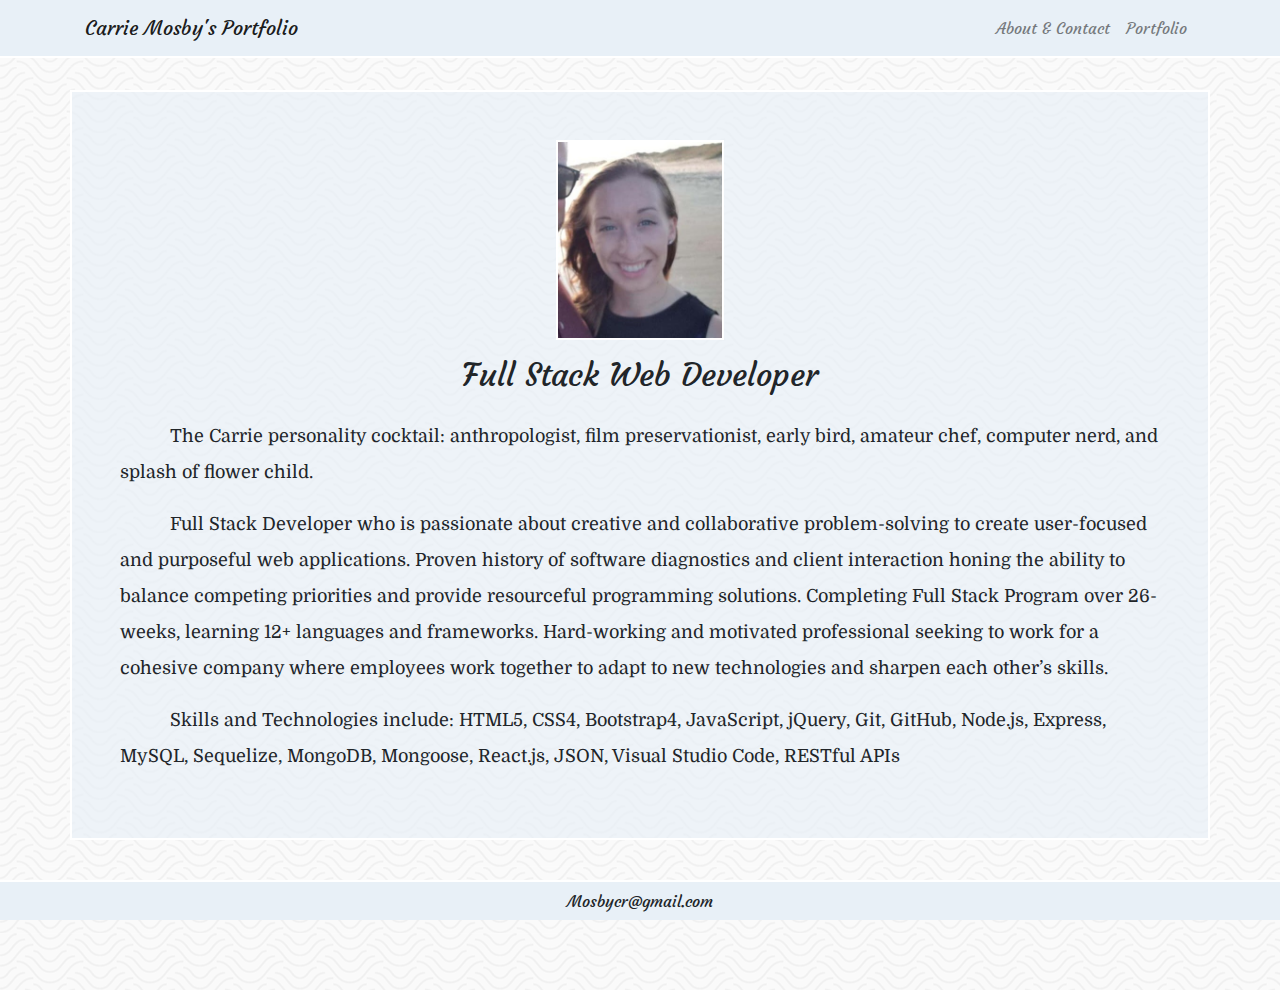
<file: index.html>
<!DOCTYPE html>
<html lang="en">
  <head>
    <meta charset="UTF-8" />
    <meta name="viewport" content="width=device-width, initial-scale=1.0" />
    <meta http-equiv="X-UA-Compatible" content="ie=edge" />
    <link
      rel="stylesheet"
      href="https://stackpath.bootstrapcdn.com/bootstrap/4.3.1/css/bootstrap.min.css"
      integrity="sha384-ggOyR0iXCbMQv3Xipma34MD+dH/1fQ784/j6cY/iJTQUOhcWr7x9JvoRxT2MZw1T"
      crossorigin="anonymous"
    />
    <link
      rel="stylesheet"
      href="https://use.fontawesome.com/releases/v5.8.1/css/all.css"
      integrity="sha384-50oBUHEmvpQ+1lW4y57PTFmhCaXp0ML5d60M1M7uH2+nqUivzIebhndOJK28anvf"
      crossorigin="anonymous"
    />
    <link
      href="https://fonts.googleapis.com/css?family=Courgette|Domine"
      rel="stylesheet"
    />
    <link rel="stylesheet" type="text/css" href="style.css" />
    <title>Carrie Mosby</title>
  </head>
  <body>
    <div class="container-flex">
      <nav class="navbar fixed-top navbar-expand-md navbar-light">
        <div class="container">
          <a class="navbar-brand fontOne" id="logo" href="#"
            >Carrie Mosby's Portfolio</a
          >
          <button
            class="navbar-toggler"
            type="button"
            data-toggle="collapse"
            data-target="#navbarCollapse"
            aria-controls="navbarCollapse"
            aria-expanded="false"
            aria-label="Toggle navigation"
          >
            <span class="navbar-toggler-icon"></span>
          </button>
          <div class="collapse navbar-collapse" id="navbarCollapse">
            <ul class="navbar-nav ml-auto">
              <li class="nav-item">
                <a class="nav-link fontOne" href="index.html"
                  >About & Contact</a
                >
              </li>
              <li class="nav-item">
                <a class="nav-link fontOne" href="portfolio.html">Portfolio</a>
              </li>
            </ul>
          </div>
        </div>
      </nav>
    </div>

    <div class="container py-5 px-5" id="main">
      <div class="row">
        <div class="col-md-12">
          <img
            class="mx-auto d-block"
            id="portfolio-pic"
            src="images/Profile Pic.jpg"
            alt="..."
          />
          <h2 class="py-3 text-center fontOne">
            Full Stack Web Developer
          </h2>
        </div>
      </div>

      <div class="row">
        <div class="col-md-12 fontTwo aboutText">
          <p>
            The Carrie personality cocktail: anthropologist, film
            preservationist, early bird, amateur chef, computer nerd, and splash
            of flower child.
          </p>
          <!-- <p>
            Born and raised in Hanover County, VA I have been exposed to many
            opportunities to learn and explore. All the days and nights of
            exploring the countryside and reading about ancient civilizations
            led me to Longwood University where I earned a Bachelors in
            Anthropology.
          </p> -->
          <!-- <p>
            It is there I dipped my toe into the tech world, becoming a Resident
            Technology Associate for 3 years. Being available to over 200
            students every day honed my communication, customer service, and
            critical thinking skills. The love of technology and learning has
            brought me to where I am now: The Univeristy of Richmond's Full
            Stack Flex Coding Bootcamp.
          </p> -->
          <p>
            Full Stack Developer who is passionate about creative and collaborative
            problem-solving to create user-focused and purposeful web
            applications. Proven history of software diagnostics and client
            interaction honing the ability to balance competing priorities and
            provide resourceful programming solutions. Completing Full Stack
            Program over 26-weeks, learning 12+ languages and frameworks.
            Hard-working and motivated professional seeking to work for a
            cohesive company where employees work together to adapt to new
            technologies and sharpen each other’s skills.
          </p>
          <p>
            Skills and Technologies include: HTML5, CSS4, Bootstrap4,
            JavaScript, jQuery, Git, GitHub, Node.js, Express, MySQL, Sequelize,
            MongoDB, Mongoose, React.js, JSON, Visual Studio Code, RESTful APIs
          </p>
        </div>
      </div>
    </div>

    <div class="container-flex fontOne" id="footer">
      <div class="row">
        <div class="col-md-12 text-center">
          <h6>
            Mosbycr@gmail.com
            <a href="https://github.com/Mosbycr/"
              ><i class="fab fa-github-square fa-2x"></i></a
            ><a href="https://www.linkedin.com/in/mosbycr">
              <i class="fab fa-linkedin fa-2x"></i
            ></a>
          </h6>
        </div>
      </div>
    </div>
    
    <script
      src="https://code.jquery.com/jquery-3.3.1.slim.min.js"
      integrity="sha384-q8i/X+965DzO0rT7abK41JStQIAqVgRVzpbzo5smXKp4YfRvH+8abtTE1Pi6jizo"
      crossorigin="anonymous"
    ></script>
    <script
      src="https://cdnjs.cloudflare.com/ajax/libs/popper.js/1.14.3/umd/popper.min.js"
      integrity="sha384-ZMP7rVo3mIykV+2+9J3UJ46jBk0WLaUAdn689aCwoqbBJiSnjAK/l8WvCWPIPm49"
      crossorigin="anonymous"
    ></script>
    <script
      src="https://stackpath.bootstrapcdn.com/bootstrap/4.1.3/js/bootstrap.min.js"
      integrity="sha384-ChfqqxuZUCnJSK3+MXmPNIyE6ZbWh2IMqE241rYiqJxyMiZ6OW/JmZQ5stwEULTy"
      crossorigin="anonymous"
    ></script>
  </body>
</html>
</file>
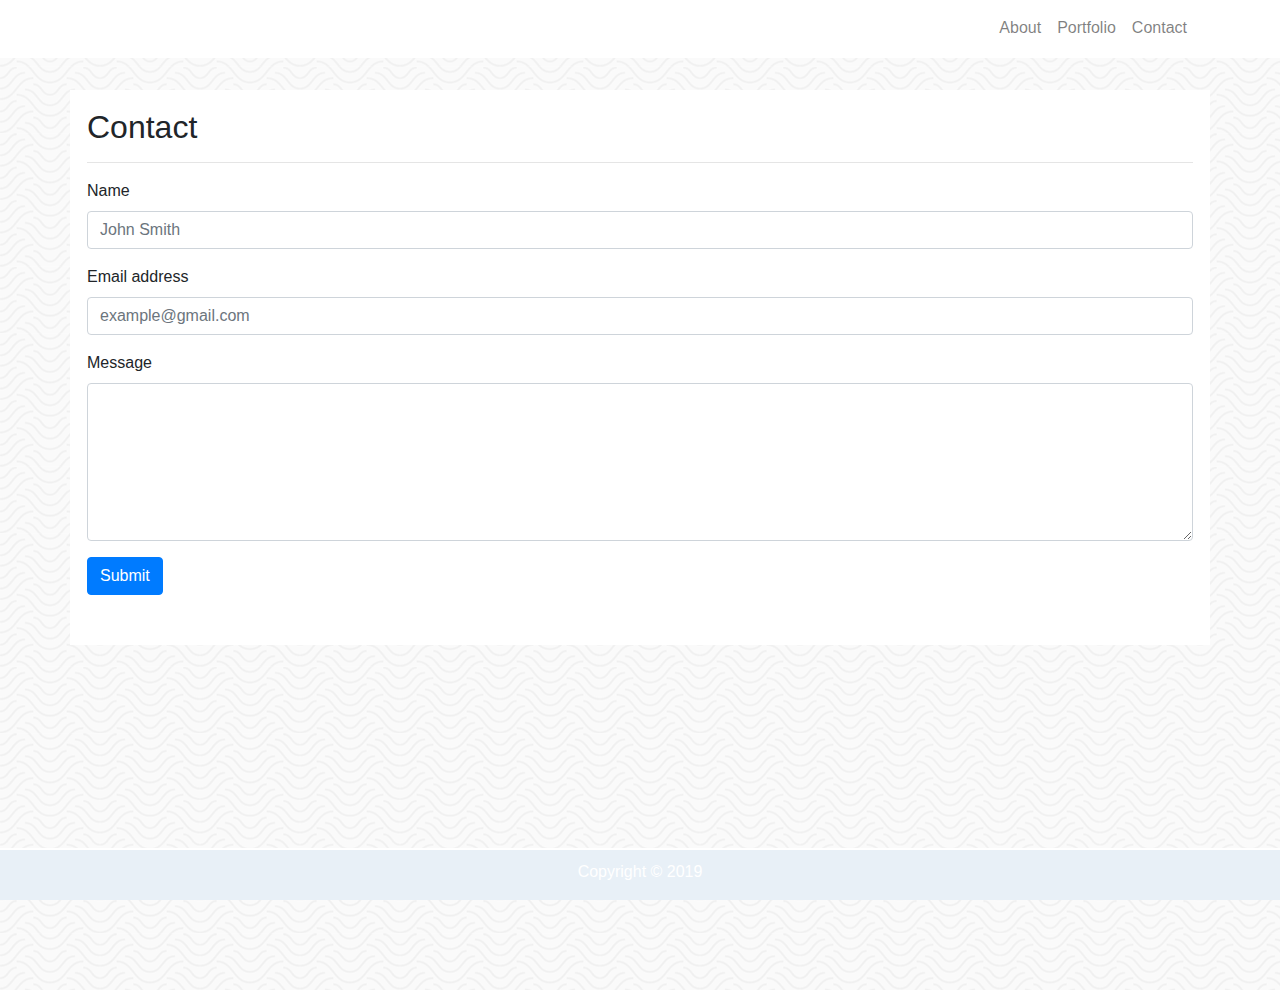
<file: contact.html>
<!DOCTYPE html>
<html lang="en">

<head>
    <meta charset="UTF-8">
    <meta name="viewport" content="width=device-width, initial-scale=1.0">
    <meta http-equiv="X-UA-Compatible" content="ie=edge">
    <link rel="stylesheet" href="https://stackpath.bootstrapcdn.com/bootstrap/4.3.1/css/bootstrap.min.css"
        integrity="sha384-ggOyR0iXCbMQv3Xipma34MD+dH/1fQ784/j6cY/iJTQUOhcWr7x9JvoRxT2MZw1T" crossorigin="anonymous">
    <link rel="stylesheet" type="text/css" href="style.css">
    <title>Carrie Mosby</title>
</head>

<body>
    <nav class="navbar fixed-top navbar-expand-md bg-white navbar-light">
        <div class="container">
            <a class="navbar-brand text-white" id="logo" href="#">Carrie Mosby</a>
            <button class="navbar-toggler" type="button" data-toggle="collapse" data-target="#navbarCollapse"
                aria-controls="navbarCollapse" aria-expanded="false" aria-label="Toggle navigation">
                <span class="navbar-toggler-icon"></span>
            </button>
            <div class="collapse navbar-collapse" id="navbarCollapse">
                <ul class="navbar-nav ml-auto">
                    <li class="nav-item">
                        <a class="nav-link" href="index.html">About</a>
                    </li>
                    <li class="nav-item">
                        <a class="nav-link" href="portfolio.html">Portfolio</a>
                    </li>
                    <li class="nav-item">
                        <a class="nav-link" href="contact.html">Contact</a>
                    </li>
                </ul>
            </div>
        </div>
    </nav>

    <div class="container bg-white" id="main">
        <div class="row">
            <div class="col-md-12">
                <h2 class="pt-3">Contact</h2>
                <hr class="mb-0">
                <form>
                    <div class="form-group mt-3">
                        <label for="nameHere">Name</label>
                        <input type="text" class="form-control" id="nameHere" placeholder="John Smith">
                    </div>
                    <div class="form-group">
                        <label for="emailHere">Email address</label>
                        <input type="email" class="form-control" id="emailHere" placeholder="example@gmail.com">
                    </div>
                    <div class="form-group">
                        <label for="messageBox">Message</label>
                        <textarea class="form-control" id="messageBox" rows="6"></textarea>
                    </div>
                    <button class="btn btn-primary btn-md mb-5" type="submit">Submit</button>
                </form>
            </div>
        </div>
    </div>
    
    <div class="container-flex fixed-bottom" id="footer">
        <div class="row">
            <div class="col-md-12">
                <p class="text-center text-white" id="copyright">Copyright &copy; 2019</p>
            </div>
        </div>
    </div>
</body>

</html>
</file>
<file: style.css>
html, body {
    height: 100%;
}

body {
    background-image: url("images/papyrus.png");
    background-color:rgb(196, 225, 250);
}

.fontOne {
font-family: 'Courgette', cursive;
}

.fontTwo {
font-family: 'Domine', serif;
}

.bold {
    font-weight: bold;
}

.italic {
    font-style: italic;
}

.navbar {
    background-color: rgb(232, 240, 247);
    border-bottom: 2px solid white;
}

#main {
    margin-top: 90px;
    margin-bottom: 40px;
    background-color:rgb(232, 240, 247, .7);
    border: 2px solid white;
}

.media-body {
    padding-left: 10px;
}

.aboutText {
    text-indent: 50px;
    line-height: 2.0;
    font-size: 18px;
}

#portfolio-pic {
    height: 200px;
    border: 2px solid white;
    /* margin-bottom: 30px; */
}

#footer {
    background-color: rgb(232, 240, 247);
    border-top: 2px solid white;
    padding-top: 10px;
}

a {
    color: inherit;
}

a:hover {
    color: coral;
}

.navbar-nav .nav-item.active .nav-link,
.navbar-nav .nav-item:hover .nav-link {
    color: coral;
}

.over {
    overflow-wrap: break-word;
}
</file>
